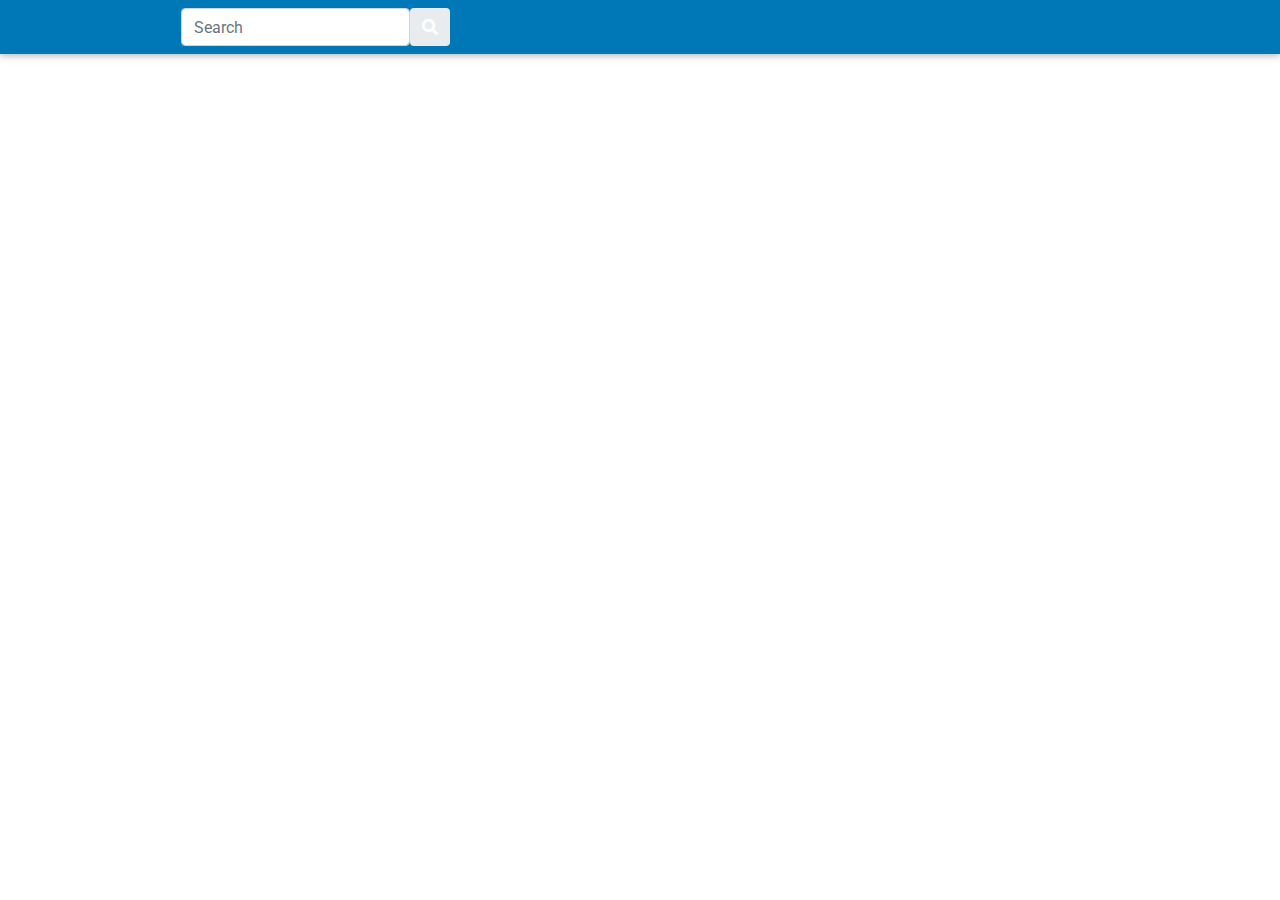
<file: app/index.html>
<!DOCTYPE html>
<html lang="en" dir="ltr">
  <head>
    <meta charset="utf-8">
    <!-- Bootstrap CSS -->
    <link rel="stylesheet" href="https://use.fontawesome.com/releases/v5.8.2/css/all.css">
    <link rel="stylesheet" href="https://fonts.googleapis.com/css?family=Roboto:300,400,500,700&display=swap">
    <link rel="stylesheet" href="bootstrap/bootstrap.min.css">
    <link rel="stylesheet" href="bootstrap/mdb.min.css">
    <script src="bootstrap/jquery.min.js"></script>
    <script src="bootstrap/popper.min.js"></script>
    <script src="bootstrap/bootstrap.min.js"></script>
    <script src="bootstrap/mdb.min.js"></script>
    <script src="bootstrap/getPoke.js"></script>
    <title></title>
    <style media="screen">
      .navbar{

        background-color: #0077b6 !important;
      }
      .container-fluid{
        margin-left: 150px;
      }

    </style>
  </head>
  <body>
    <nav class="navbar navbar-dark bg-dark">
      <div class="container-fluid">
        <form class="d-flex input-group w-auto">
          <input
            type="search"
            class="form-control rounded"
            placeholder="Search"
            aria-label="Search"
            aria-describedby="search-addon"
          />
          <span class="input-group-text text-white border-0" id="search-addon">
            <i class="fas fa-search"></i>
          </span>
        </form>
      </div>
    </nav>
  </body>

</html>
</file>
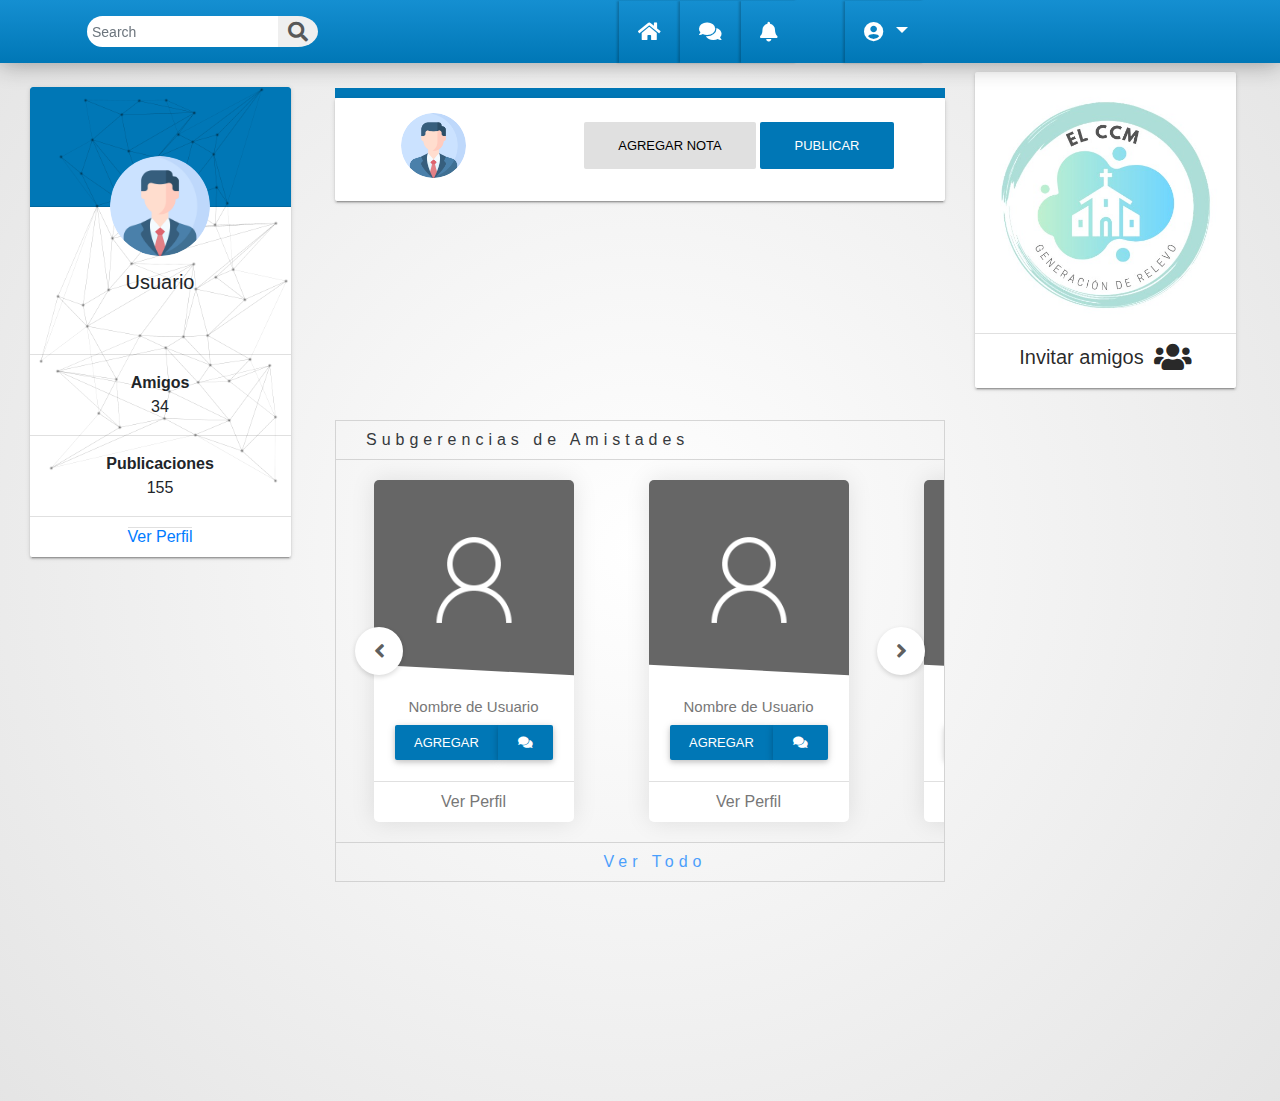
<file: PaginaInicio/index.html>
<!DOCTYPE html>
<html lang="es">
  <head>
    <meta charset="UTF-8" />
    <meta name="viewport" content="width=device-width, initial-scale=1, shrink-to-fit=no" />
    <meta http-equiv="x-ua-compatible" content="ie=edge" />
    <title>ChurchPage</title>
    <!-- MDB icon -->
    <link rel="icon" href="img/mdb-favicon.ico" type="image/x-icon" />
    <!-- Font Awesome -->
    <link rel="stylesheet" href="https://use.fontawesome.com/releases/v5.11.2/css/all.css">
    <!-- Google Fonts Roboto -->
    <link rel="stylesheet" href="https://fonts.googleapis.com/css?family=Roboto:300,400,500,700&display=swap">
    <!-- Bootstrap core CSS -->
    <link rel="stylesheet" href="css/bootstrap.min.css">
    <!-- Material Design Bootstrap -->
    <link rel="stylesheet" href="css/mdb.min.css">
    <!-- Your custom styles (optional) -->
    <link rel="stylesheet" href="css/style.css">
  </head>
  <body>

    <!--Main Navigation-->
    <header>
      <nav class="navbar navbar-expand-lg navbar-dark justify-content-around fondo-nav ">
        <div class="container justify-content-around ">
          <a class="navbar-brand" href="#"><strong></strong></a>
          <button class="navbar-toggler" type="button" data-toggle="collapse" data-target="#navbarSupportedContent"
            aria-controls="navbarSupportedContent" aria-expanded="false" aria-label="Toggle navigation">
            <span class="navbar-toggler-icon"></span>
          </button>
          <ul class="navbar-nav mr-auto">
            <li class="nav-item active py-3">
              <div class="">
                <div class="input-group">
                  <input class="form-control input-search form-control-sm ml-3 w-80 " type="text" placeholder="Search"
                    aria-label="Search" >
                  <div class="btn-group">
                    <button class="btn-search" type="submit"><i class="fas fa-search icono-search" aria-hidden="true"></i></button>
                  </div>
                </div>
              </div>
            </li>
          </ul>
          <div class="collapse navbar-collapse justify-content-around" id="navbarSupportedContent">
            <ul class="navbar-nav nav-flex-icons justify-content-center text-center">
              <li class="nav-item item-nav   ">
                <a class="nav-link py-3 px-3"><i class="fas fa-home"></i></a>
              </li>
              <li class="nav-item item-nav   ">
                <a class="nav-link py-3 px-3 "><i class="fas fa-comments"></i></a>
              </li>
              <li class="nav-item item-nav   ">
                <a class="nav-link py-3 px-3"><i class="fas fa-bell"></i></a>
              </li>
              <li class="nav-item item-nav ml-5 ">
                <div class="btn-group">
                  <a type="button" class="dropdown-toggle px-3 nav-link py-3 btn-option" data-toggle="dropdown" aria-haspopup="true"
                    aria-expanded="false">
                    <i class="fas fa-user-circle"></i>
                  </a>
                  <div class="dropdown-menu">
                    <a class="dropdown-item" href="#">Perfil</a>
                    <a class="dropdown-item" href="#">Noticias</a>
                    <a class="dropdown-item" href="#">Configuraciones</a>
                    <div class="dropdown-divider"></div>
                    <a class="dropdown-item" href="#">Salir</a>
                  </div>
                </div>
              </li>
            </ul>
          </div>
        </div>
      </nav>
    </header>

    <!--Sections and articles-->
    <section class="pt-4">
      <div class="container-fluid mt-4 pt-4">
        <div class="row">
          <div class="col-md-3 col-sm-0 borde">
            <div class="card">
              <div class="card-header">
                <div class="fond-profile">
                  <img src="img/article/fondo-prof2.png" alt="">
                </div>
                <div class="image-container">
                  <img class="img" src="img/article/profile.png" alt="user"/>
                </div>
              </div>
              <div class="card-body">
                <div class="fil mt-5 pb-5">
                  <h5 class="card-title">Usuario</h5>
                </div>
                <div class="fil py-3">
                  <p>Amigos</p>
                  <span>34</span>
                </div>
                <div class="fil py-3">
                  <p>Publicaciones</p>
                  <span>155</span>
                </div>
              </div>
              <div class="text-center py-2"> 
                <a href="#" class="v-profile">Ver Perfil</a>
              </div>
            </div>
          </div>
          <div class="col-md-6 col-sm-8 borde">
            <div class="sec-publicar">
              <div class="card-header2 mt-3">
              </div>
              <div class="card2 pb-2 d-flex justify-content-around align-items-center">
                <div class="image-container2">
                  <img class="img" src="img/article/profile.png" alt="user"/>
                </div>
                <div class="botones">
                  <button type="button" class="btn btn-light">Agregar Nota</button>
                  <button type="button" class="btn btn-publicar">Publicar</button>
                </div>
             </div>
            </div>
            <div class="carousel-container">
              <div class="Carousel">
                <div class="subgerencia">
                  <h2>Subgerencias de Amistades</h2>
                </div>
                <div class="carousel-list"> 
                      <button class="slick-arrow slick-prev" id="button-prev">
                          <!--BOTON PREV-->
                          <i class="fas fa-angle-left"></i>
                      </button>
                      <div class="slick-list" id="slick-list">
                          <div class="slick-track" id="track">
                              <div class="slick">
                                  <div class="container ">
                                      <div class="row centrar">
                                          <div class="col">
                                              <div class="profile-card-4 text-center">
                                                  <img src="./img/carousel/6.png" class="img img-responsive">
                                                  <div class="profile-content">
                                                      <span class="profile-description">Nombre de Usuario</span>
                                                      <div class="row centrar">
                                                          <div class="col btn-group">
                                                              <button type="button" class="btn btn-agregar px-0 py-2">Agregar</button>
                                                              <button type="button" class="btn btn-agregar px-0 py-2"><i class="fas fa-comments"></i></button>
                                                          </div>  
                                                      </div>
                                                  </div>
                                                  <div class="v-profile">
                                                      <a href="" class="py-2">Ver Perfil</a>
                                                  </div>
                                              </div>
                                          </div>
                                      </div>
                                  </div>
                              </div>
                              <div class="slick">
                                  <div class="container ">
                                      <div class="row centrar">
                                          <div class="col">
                                              <div class="profile-card-4 text-center">
                                                  <img src="./img/carousel/6.png" class="img img-responsive">
                                                  <div class="profile-content">
                                                      <span class="profile-description">Nombre de Usuario</span>
                                                      <div class="row centrar">
                                                          <div class="col btn-group">
                                                              <button type="button" class="btn btn-agregar px-0 py-2">Agregar</button>
                                                              <button type="button" class="btn btn-agregar px-0 py-2"><i class="fas fa-comments"></i></button>
                                                          </div>  
                                                      </div>
                                                  </div>
                                                  <div class="v-profile">
                                                      <a href="" class="py-2">Ver Perfil</a>
                                                  </div>
                                              </div>
                                          </div>
                                      </div>
                                  </div>
                              </div>
                              <div class="slick">
                                  <div class="container ">
                                      <div class="row centrar">
                                          <div class="col">
                                              <div class="profile-card-4 text-center">
                                                  <img src="./img/carousel/6.png" class="img img-responsive">
                                                  <div class="profile-content">
                                                      <span class="profile-description">Nombre de Usuario</span>
                                                      <div class="row centrar">
                                                          <div class="col btn-group">
                                                              <button type="button" class="btn btn-agregar px-0 py-2">Agregar</button>
                                                              <button type="button" class="btn btn-agregar px-0 py-2"><i class="fas fa-comments"></i></button>
                                                          </div>   
                                                      </div>
                                                  </div>
                                                  <div class="v-profile">
                                                      <a href="" class="py-2">Ver Perfil</a>
                                                  </div>
                                              </div>
                                          </div>
                                      </div>
                                  </div>
                              </div>
                              <div class="slick">
                                  <div class="container ">
                                      <div class="row centrar">
                                          <div class="col">
                                              <div class="profile-card-4 text-center">
                                                  <img src="./img/carousel/6.png" class="img img-responsive">
                                                  <div class="profile-content">
                                                      <span class="profile-description">Nombre de Usuario</span>
                                                      <div class="row centrar">
                                                          <div class="col btn-group">
                                                              <button type="button" class="btn btn-agregar px-0 py-2">Agregar</button>
                                                              <button type="button" class="btn btn-agregar px-0 py-2"><i class="fas fa-comments"></i></button>
                                                          </div>  
                                                      </div>
                                                  </div>
                                                  <div class="v-profile">
                                                      <a href="" class="py-2">Ver Perfil</a>
                                                  </div>
                                              </div>
                                          </div>
                                      </div>
                                  </div>
                              </div>
                              <div class="slick">
                                  <div class="container ">
                                      <div class="row centrar">
                                          <div class="col">
                                              <div class="profile-card-4 text-center">
                                                  <img src="./img/carousel/6.png" class="img img-responsive">
                                                  <div class="profile-content">
                                                      <span class="profile-description">Nombre de Usuario</span>
                                                      <div class="row centrar">
                                                          <div class="col btn-group">
                                                              <button type="button" class="btn btn-agregar px-0 py-2">Agregar</button>
                                                              <button type="button" class="btn btn-agregar px-0 py-2"><i class="fas fa-comments"></i></button>
                                                          </div>  
                                                      </div>
                                                  </div>
                                                  <div class="v-profile">
                                                      <a href="" class="py-2">Ver Perfil</a>
                                                  </div>
                                              </div>
                                          </div>
                                      </div>
                                  </div>
                              </div>
                              <div class="slick">
                                  <div class="container ">
                                      <div class="row centrar">
                                          <div class="col">
                                              <div class="profile-card-4 text-center">
                                                  <img src="./img/carousel/6.png" class="img img-responsive">
                                                  <div class="profile-content">
                                                      <span class="profile-description">Nombre de Usuario</span>
                                                      <div class="row centrar">
                                                          <div class="col btn-group">
                                                              <button type="button" class="btn btn-agregar px-0 py-2">Agregar</button>
                                                              <button type="button" class="btn btn-agregar px-0 py-2"><i class="fas fa-comments"></i></button>
                                                          </div>  
                                                      </div>
                                                  </div>
                                                  <div class="v-profile">
                                                      <a href="" class="py-2">Ver Perfil</a>
                                                  </div>
                                              </div>
                                          </div>
                                      </div>
                                  </div>
                              </div>
                              <div class="slick">
                                  <div class="container ">
                                      <div class="row centrar">
                                          <div class="col">
                                              <div class="profile-card-4 text-center">
                                                  <img src="./img/carousel/6.png" class="img img-responsive">
                                                  <div class="profile-content">
                                                      <span class="profile-description">Nombre de Usuario</span>
                                                      <div class="row centrar">
                                                          <div class="col btn-group">
                                                              <button type="button" class="btn btn-agregar px-0 py-2">Agregar</button>
                                                              <button type="button" class="btn btn-agregar px-0 py-2"><i class="fas fa-comments"></i></button>
                                                          </div>  
                                                      </div>
                                                  </div>
                                                  <div class="v-profile">
                                                      <a href="" class="py-2">Ver Perfil</a>
                                                  </div>
                                              </div>
                                          </div>
                                      </div>
                                  </div>
                              </div>
                              <div class="slick">
                                  <div class="container ">
                                      <div class="row centrar">
                                          <div class="col">
                                              <div class="profile-card-4 text-center">
                                                  <img src="./img/carousel/6.png" class="img img-responsive">
                                                  <div class="profile-content">
                                                      <span class="profile-description">Nombre de Usuario</span>
                                                      <div class="row centrar">
                                                          <div class="col btn-group">
                                                              <button type="button" class="btn btn-agregar px-0 py-2">Agregar</button>
                                                              <button type="button" class="btn btn-agregar px-0 py-2"><i class="fas fa-comments"></i></button>
                                                          </div>   
                                                      </div>
                                                  </div>
                                                  <div class="v-profile">
                                                      <a href="" class="py-2">Ver Perfil</a>
                                                  </div>
                                              </div>
                                          </div>
                                      </div>
                                  </div>
                              </div>
                              <div class="slick">
                                  <div class="container ">
                                      <div class="row centrar">
                                          <div class="col">
                                              <div class="profile-card-4 text-center">
                                                  <img src="./img/carousel/6.png" class="img img-responsive">
                                                  <div class="profile-content">
                                                      <span class="profile-description">Nombre de Usuario</span>
                                                      <div class="row centrar">
                                                          <div class="col btn-group">
                                                              <button type="button" class="btn btn-agregar px-0 py-2">Agregar</button>
                                                              <button type="button" class="btn btn-agregar px-0 py-2"><i class="fas fa-comments"></i></button>
                                                          </div>   
                                                      </div>
                                                  </div>
                                                  <div class="v-profile">
                                                      <a href="" class="py-2">Ver Perfil</a>
                                                  </div>
                                              </div>
                                          </div>
                                      </div>
                                  </div>
                              </div>
                              <div class="slick">
                                  <div class="container ">
                                      <div class="row centrar">
                                          <div class="col">
                                              <div class="profile-card-4 text-center">
                                                  <img src="./img/carousel/6.png" class="img img-responsive">
                                                  <div class="profile-content">
                                                      <span class="profile-description">Nombre de Usuario</span>
                                                      <div class="row centrar">
                                                          <div class="col btn-group">
                                                              <button type="button" class="btn btn-agregar px-0 py-2">Agregar</button>
                                                              <button type="button" class="btn btn-agregar px-0 py-2"><i class="fas fa-comments"></i></button>
                                                          </div>   
                                                      </div>
                                                  </div>
                                                  <div class="v-profile">
                                                      <a href="" class="py-2">Ver Perfil</a>
                                                  </div>
                                              </div>
                                          </div>
                                      </div>
                                  </div>
                              </div>
                              <div class="slick">
                                  <div class="container ">
                                      <div class="row centrar">
                                          <div class="col">
                                              <div class="profile-card-4 text-center">
                                                  <img src="./img/carousel/6.png" class="img img-responsive">
                                                  <div class="profile-content">
                                                      <span class="profile-description">Nombre de Usuario</span>
                                                      <div class="row centrar">
                                                          <div class="col btn-group">
                                                              <button type="button" class="btn btn-agregar px-0 py-2">Agregar</button>
                                                              <button type="button" class="btn btn-agregar px-0 py-2"><i class="fas fa-comments"></i></button>
                                                          </div>  
                                                      </div>
                                                  </div>
                                                  <div class="v-profile">
                                                      <a href="" class="py-2">Ver Perfil</a>
                                                  </div>
                                              </div>
                                          </div>
                                      </div>
                                  </div>
                              </div>
                              <div class="slick">
                                  <div class="container ">
                                      <div class="row centrar">
                                          <div class="col">
                                              <div class="profile-card-4 text-center">
                                                  <img src="./img/carousel/6.png" class="img img-responsive">
                                                  <div class="profile-content">
                                                      <span class="profile-description">Nombre de Usuario</span>
                                                      <div class="row centrar">
                                                          <div class="col btn-group">
                                                              <button type="button" class="btn btn-agregar px-0 py-2">Agregar</button>
                                                              <button type="button" class="btn btn-agregar px-0 py-2"><i class="fas fa-comments"></i></button>
                                                          </div>   
                                                      </div>
                                                  </div>
                                                  <div class="v-profile">
                                                      <a href="" class="py-2">Ver Perfil</a>
                                                  </div>
                                              </div>
                                          </div>
                                      </div>
                                  </div>
                              </div>
                              <div class="slick">
                                  <div class="container ">
                                      <div class="row centrar">
                                          <div class="col">
                                              <div class="profile-card-4 text-center">
                                                  <img src="./img/carousel/6.png" class="img img-responsive">
                                                  <div class="profile-content">
                                                      <span class="profile-description">Nombre de Usuario</span>
                                                      <div class="row centrar">
                                                          <div class="col btn-group">
                                                              <button type="button" class="btn btn-agregar px-0 py-2">Agregar</button>
                                                              <button type="button" class="btn btn-agregar px-0 py-2"><i class="fas fa-comments"></i></button>
                                                          </div>  
                                                      </div>
                                                  </div>
                                                  <div class="v-profile">
                                                      <a href="" class="py-2">Ver Perfil</a>
                                                  </div>
                                              </div>
                                          </div>
                                      </div>
                                  </div>
                              </div>
                              <div class="slick">
                                  <div class="container ">
                                      <div class="row centrar">
                                          <div class="col">
                                              <div class="profile-card-4 text-center">
                                                  <img src="./img/carousel/6.png" class="img img-responsive">
                                                  <div class="profile-content">
                                                      <span class="profile-description">Nombre de Usuario</span>
                                                      <div class="row centrar">
                                                          <div class="col btn-group">
                                                              <button type="button" class="btn btn-agregar px-0 py-2">Agregar</button>
                                                              <button type="button" class="btn btn-agregar px-0 py-2"><i class="fas fa-comments"></i></button>
                                                          </div>   
                                                      </div>
                                                  </div>
                                                  <div class="v-profile">
                                                      <a href="" class="py-2">Ver Perfil</a>
                                                  </div>
                                              </div>
                                          </div>
                                      </div>
                                  </div>
                              </div>
                              <div class="slick">
                                  <div class="container ">
                                      <div class="row centrar">
                                          <div class="col">
                                              <div class="profile-card-4 text-center">
                                                  <img src="./img/carousel/6.png" class="img img-responsive">
                                                  <div class="profile-content">
                                                      <span class="profile-description">Nombre de Usuario</span>
                                                      <div class="row centrar">
                                                          <div class="col btn-group">
                                                              <button type="button" class="btn btn-agregar px-0 py-2">Agregar</button>
                                                              <button type="button" class="btn btn-agregar px-0 py-2"><i class="fas fa-comments"></i></button>
                                                          </div>  
                                                      </div>
                                                  </div>
                                                  <div class="v-profile">
                                                      <a href="" class="py-2">Ver Perfil</a>
                                                  </div>
                                              </div>
                                          </div>
                                      </div>
                                  </div>
                              </div>
                          </div>
                      </div>
                      <button class="slick-arrow slick-next" id="button-next">
                          <!--BOTON NEXT-->
                          <i class="fas fa-angle-right"></i>
                      </button> 
                </div>
                <div class="subgerencia2">
                  <a href="#"><h2>Ver Todo</h2></a>
                </div>
              </div>
          

            </div>
          </div>
          <div class="col-md-3 col-sm-4 borde">
            <div class="card3 pb-2 d-flex justify-content align-items-center">
              <div class="image-container3">
                <img class="img" src="img/Logo.jpeg" alt="user"/>
              </div>
              <div class="divi py-2">
                <p>Invitar amigos</p>  
                <i class="fas fa-users"></i>
              </div>
           </div>
          </div>
        </div>
      </div>
    </section>



    <!-- jQuery -->
    <script type="text/javascript" src="js/jquery.min.js"></script>
    <!-- Bootstrap tooltips -->
    <script type="text/javascript" src="js/popper.min.js"></script>
    <!-- Bootstrap core JavaScript -->
    <script type="text/javascript" src="js/bootstrap.min.js"></script>
    <!-- MDB core JavaScript -->
    <script type="text/javascript" src="js/mdb.min.js"></script>
    <!-- Your custom scripts (optional) -->
    <script src="./js/codigo.js"></script>
  </body>
</html>
</file>
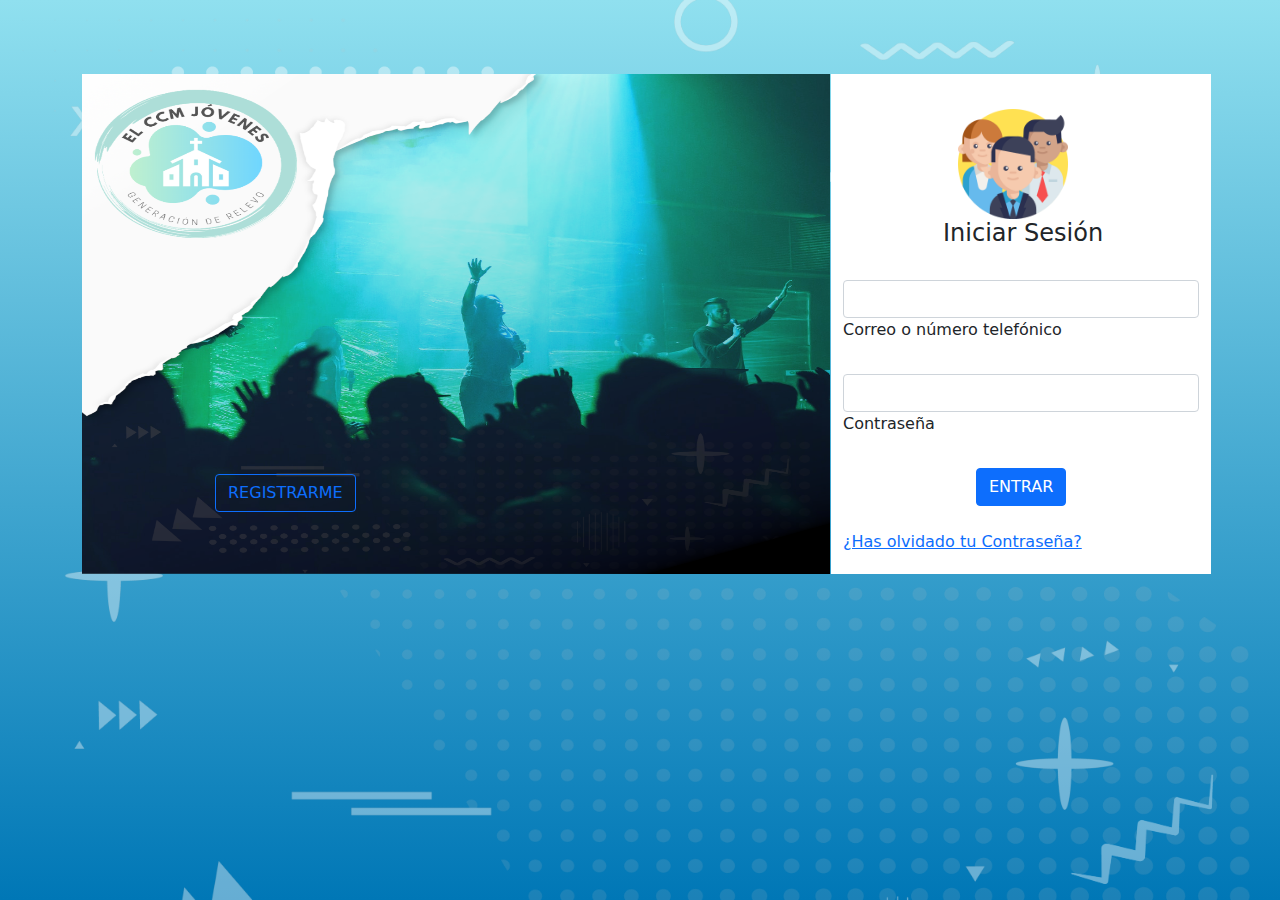
<file: app/login.html>
<!DOCTYPE html>
<html>
    <head>
        <meta charset="UTF-8">
        <title>Login</title>
        <link rel="stylesheet" href="estilos.css">
        <link rel="stylesheet" href="css/bootstrap.min.css">
        <link rel="stylesheet" href="estilos.css">
​
        <script src="js/jquery.js"></script>
        <script src="js/bootstrap.min.js"></script>
​
    </head>
​
    <body>
​
        <div class="fondo">
            <img src="img/fondo.png" alt="">
        </div>
​
        <div class="container">
            <div class="row">
                <div class="col-md-8">
                    <img src="img/imgLogin.png" alt="" height="500px" width="748px">
                </div>

                <div class="registro">
                    <button type="button" class="btn btn-outline-primary" data-mdb-ripple-color="dark">
                        REGISTRARME
                      </button>
                </div>

                <form class="col-md-4" action="">

                    <div class="logo">
                        <img src="img/LOGO.png" alt="" height="110px" width="110px">
                    </div>

                    <h4>Iniciar Sesión</h4>

                    <br>
                    
                     <!-- GMAIL input -->
                    <div class="form-outline mb-4">
                        <input type="Correo o número telefónico" id="form2Example1" class="form-control" />
                        <label class="form-label" for="form2Example1">Correo o número telefónico</label>
                     </div>

                     <!-- CONTRASEÑA input -->
                    <div class="form-outline mb-4">
                        <input type="Contraseña" id="form2Example2" class="form-control" />
                        <label class="form-label" for="form2Example2">Contraseña</label>
                    </div>

                    <button type="submit" class="btn btn-primary btn-block mb-4">ENTRAR</button>
                   
                    <div class="col">

                        <!-- Simple link -->
                        <a href="#!">¿Has olvidado tu Contraseña?</a>
                      </div>
                    </div>

                </form>
            
            </div>
        </div>
​
    </body>
</html>
</file>
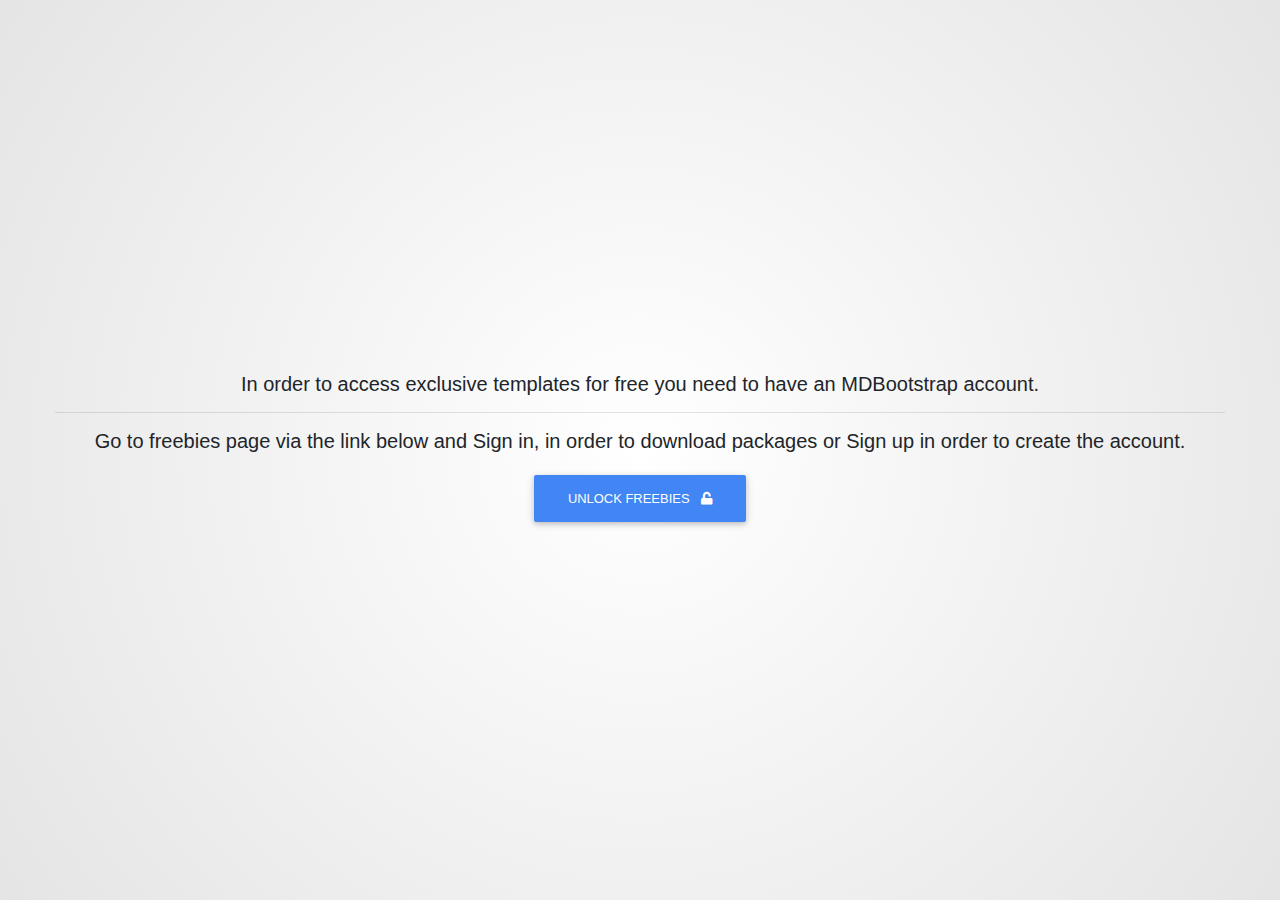
<file: PaginaInicio/exclusive-templates/unlock-exclusive-freebies.html>
<!DOCTYPE html>
<html lang="en">

<head>
  <meta charset="UTF-8">
  <meta name="viewport" content="width=device-width, initial-scale=1, shrink-to-fit=no">
  <meta http-equiv="x-ua-compatible" content="ie=edge">
  <title>Material Design for Bootstrap</title>
  <!-- MDB icon -->
  <link rel="icon" href="../img/mdb-favicon.ico" type="image/x-icon">
  <!-- Font Awesome -->
  <link rel="stylesheet" href="https://use.fontawesome.com/releases/v5.11.2/css/all.css">
  <!-- Google Fonts Roboto -->
  <link rel="stylesheet" href="https://fonts.googleapis.com/css?family=Roboto:300,400,500,700&display=swap">
  <!-- Bootstrap core CSS -->
  <link rel="stylesheet" href="../css/bootstrap.min.css">
  <!-- Material Design Bootstrap -->
  <link rel="stylesheet" href="../css/mdb.min.css">
  <!-- Your custom styles (optional) -->
  <link rel="stylesheet" href="../css/style.css">
</head>

<body>

  <!-- Start your project here-->
  <div class="d-flex align-items-center" style="height:100vh">
    <div class="container text-center">
      <h5 class="animated fadeIn mb-3">In order to access exclusive templates for free you need to have an MDBootstrap
        account.</h5>
        <hr>
      <h5 class="animated fadeIn mb-3">Go to freebies page via the link below and <strong>Sign in</strong>, in order to
        download packages or <strong>Sign up</strong> in order to create the account.</h5>
        <a href="https://mdbootstrap.com/freebies/?utm_campaign=ExclusiveFreebies&utm_source=jQuery" class="btn btn-primary">Unlock freebies <i class="fas fa-unlock ml-2"></i></a>

    </div>
  </div>
  <!-- End your project here-->

  <!-- jQuery -->
  <script type="text/javascript" src="../js/jquery.min.js"></script>
  <!-- Bootstrap tooltips -->
  <script type="text/javascript" src="../js/popper.min.js"></script>
  <!-- Bootstrap core JavaScript -->
  <script type="text/javascript" src="../js/bootstrap.min.js"></script>
  <!-- MDB core JavaScript -->
  <script type="text/javascript" src="../js/mdb.min.js"></script>
  <!-- Your custom scripts (optional) -->
  <script type="text/javascript"></script>

</body>

</html>
</file>
<file: PaginaInicio/css/style.css>
/*Archivos Importados*/
@import url(carousel.css);
@import url(article-left.css);
@import url(article-center.css);
@import url(article-right.css);

/*Colores*/

:root{
    --color1: #03045E;
    --color2: #023E8A;
    --color3: #0077b6;
    --color4: #0096C7;
    --color5: #00B4D8;
    --color6: #48CAE4;
    --color7: #90E0EF;
    --color8: #ADE8F4;
    --color9: #CAF0F8;
}

/*General*/

*{
    margin: 0;
    padding: 0;
    box-sizing: border-box;
}

body{
    background: radial-gradient(circle, rgba(255,255,255,1), rgba(226,226,226,1) 110%);
}

/*
////////////////////////////////HEADER//////////////////////////
*/

.icono-search{
    color: rgb(88, 88, 88);
    font-size: 20px;
    z-index: 10;
}

.input-search{
    font-weight: 300;
    padding: 5px;
    border: none;
    width: 500px;
    outline: none ; 
    font-weight: 300;
    border-radius: 25px 0px 0px 25px;
}

.btn-search{
    display: flex;
    align-items: center;
    justify-content: center;
    border: none;
    height: 31px;
    border:none;
    border-radius: 0px 50% 50% 0px;
    z-index: 10;
    padding: 0px 10px;
}

.fondo-nav{
    background-image: linear-gradient(to top, #0077b6 0%, #158fd1 100%);
    padding: 0px;
    box-shadow: 0px 0px 25px rgba(34, 34, 34, 0.438);
    position: fixed;
    top: 0;
    width: 100vw;
    z-index: 4;
    left: 0;
}

.item-nav{
    font-size: 20px ;
    box-shadow: -2px 0px 2px 0px rgba(0, 0, 0, 0.2);
}


.item-nav ul li a{
    margin: none !important;
}

.arrow{
    font-size: 15px;
    align-items: center;
    margin: auto;
}

.btn-option{
    border: none;
    background: transparent;
}

/*
////////////////////////////PUBLIC SECTION///////////////////
*/
</file>
<file: app/estilos.css>
body { 
    margin :0;
    padding: 0;
    box-sizing: border-box;

}

.fondo {
    position: absolute;
    top: 0;
    left: 0;
    width: 100%;
    height: 100vh;
    background: linear-gradient(to top, #0077B6 0%, #90E0EF 100%);
    background-size:cover ;
    background-position: center;
    overflow: hidden;
} 

.fondo img {
    width:100%;
    height: auto;
    opacity: 40%;
}

@media (max-width: 720px){
    .fondo img {
        width: auto;
        height: 40%;
    }
}

.row {
    position: relative;
    margin-top:50px;
}

 form {
     position: absolute;
    background: white;
    margin-left:761px;
    height:500px;
} 

.logo {
    margin-top:35px;
    margin-left:115px;
}

h4 {
    margin-left:100px;
}

button {
    margin-left:133px;
}

.registro {
    position: absolute;
    margin-top:400px;   
    color: rgb(255, 255, 255); 
}
</file>
